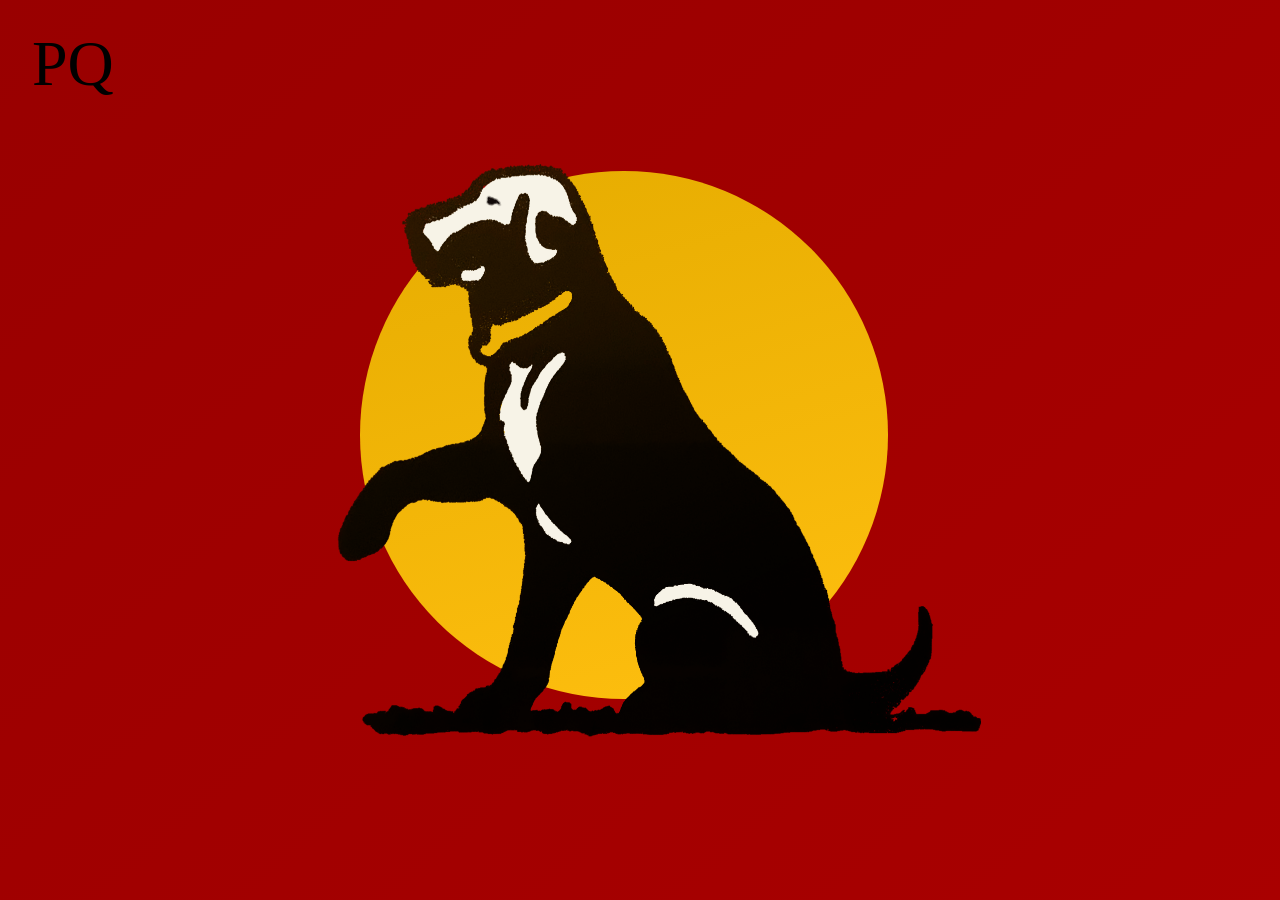
<file: index.html>
<!DOCTYPE html>
<html lang="en">
<head>
    <meta charset="UTF-8">
    <meta name="viewport" content="width=device-width, initial-scale=1.0">
    <title>PQ</title>
    <link rel="stylesheet" href="static/css/full-dog.css">
</head>
<body class="full-dog">
    <div class="logo">
        <div class="words">
            PQ
        </div>
    </div>

    <div class="entity-container">
        <div class="picture-container">
            <div class="sun-container">
                <div class="sun"></div>
            </div>
            <div class="dog-container">
                <img src="static/images/dog-only.png">
            </div>
        </div>

        <div class="card-container"></div>
    </div>
</body>
</html>
</file>
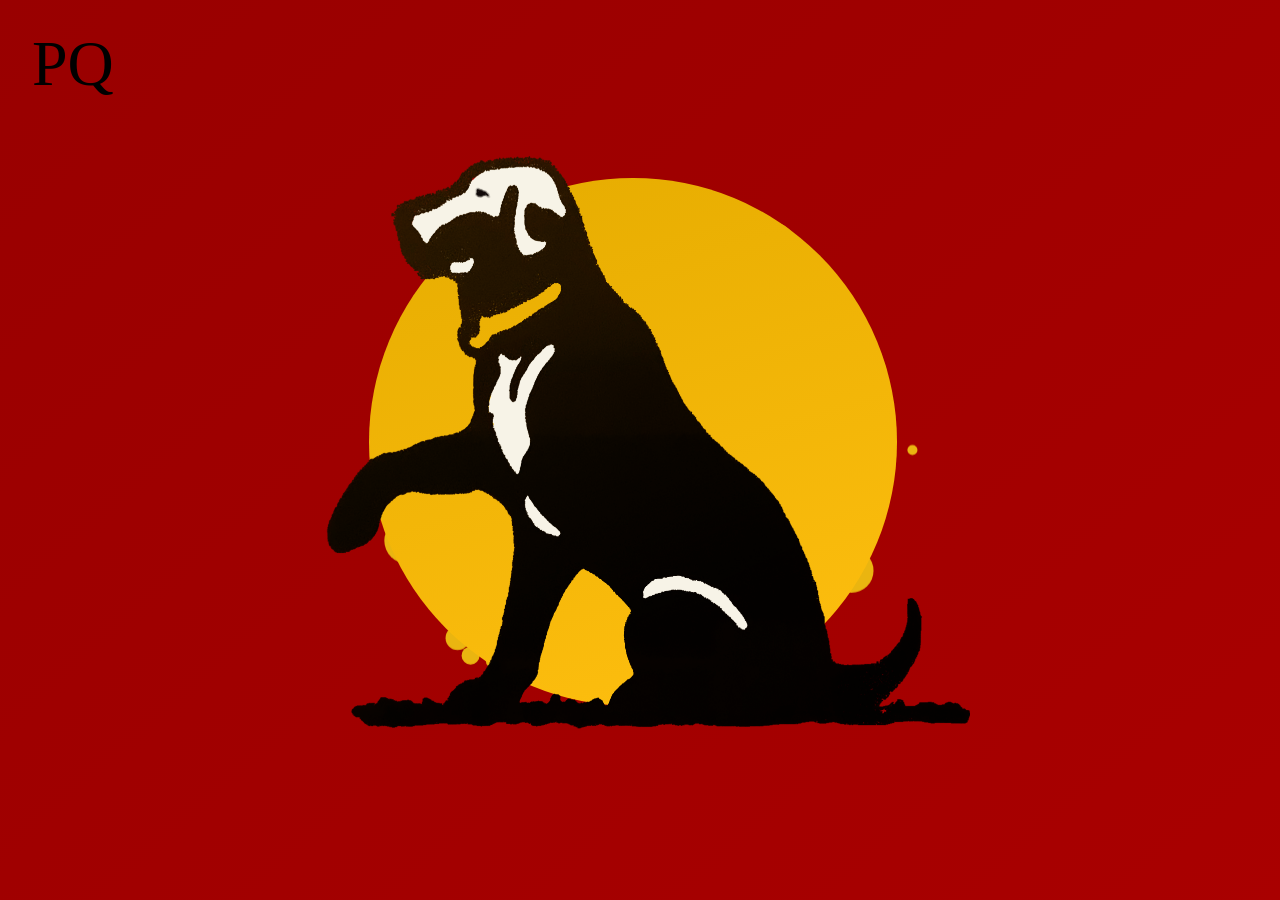
<file: docs/index.html>
<!DOCTYPE html>
<html lang="en">
<head>
    <meta charset="UTF-8">
    <meta name="viewport" content="width=device-width, initial-scale=1.0">
    <title>PQ - Dog</title>

    <link rel="preconnect" href="https://fonts.googleapis.com">
    <link rel="preconnect" href="https://fonts.gstatic.com" crossorigin>
    <link href="https://fonts.googleapis.com/css2?family=Kumbh+Sans:wght,YOPQ@100..900,300&display=swap" rel="stylesheet">

    
<link rel="stylesheet" href="/static/css/full-dog.css">

</head>

<body class="full-dog">
    <div class="logo">
        <div class="words">
            PQ
        </div>
    </div>

    <div class="entity-container">
        
<div class="picture-container">


    <div class="sun-container">
        <div class="sun"></div>
    </div>
    <canvas id="playspace"></canvas>
    <div class="dog-container">
        <img src="/static/images/dog-only.png">
    </div>
</div>

<div class="card-container"></div>

<script src="/static/js/flat.js"></script>
<script src="/static/js/mouse-track.js"></script>


    </div>
</body>
</html>
</file>
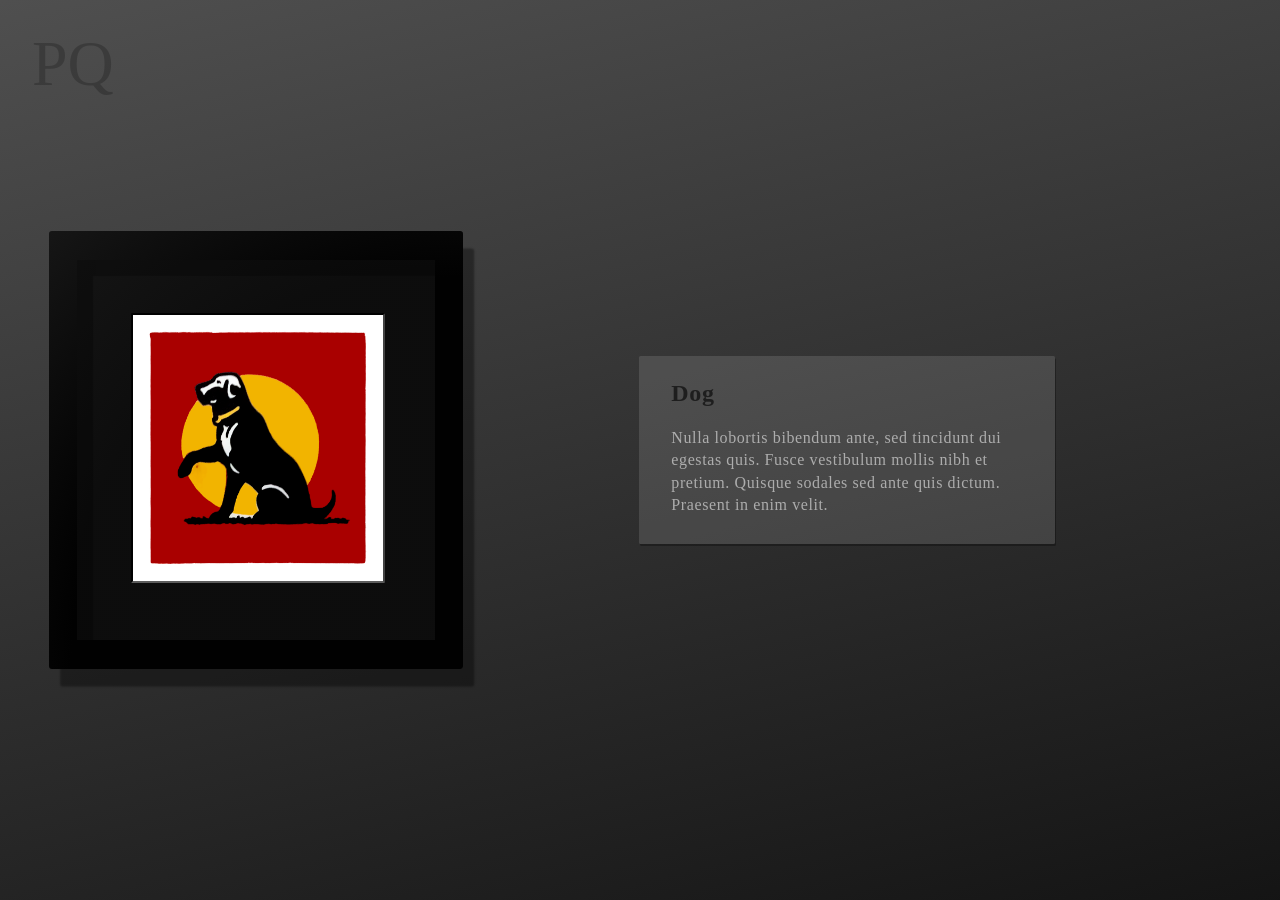
<file: frame-dog/index.html>
<!DOCTYPE html>
<html lang="en">
<head>
    <meta charset="UTF-8">
    <meta name="viewport" content="width=device-width, initial-scale=1.0">
    <title>PQ - Dog</title>
    <link rel="stylesheet" href="../static/css/frame-dog.css">
</head>
<body class="full-dog">
    <div class="logo">
        <div class="words">
            PQ
        </div>
    </div>

    <div class="entity-container">
        <div class="picture-container">
            <div class="dog-container">
                <img src="../static/images/dog-dewarped-dog.png">
            </div>
        </div>

        <div class="card-container">
            <h2>Dog</h2>
            <p>Nulla lobortis bibendum ante, sed tincidunt dui egestas quis. Fusce vestibulum mollis nibh et pretium. Quisque sodales sed ante quis dictum. Praesent in enim velit.</p>
        </div>
    </div>
</body>
</html>
</file>
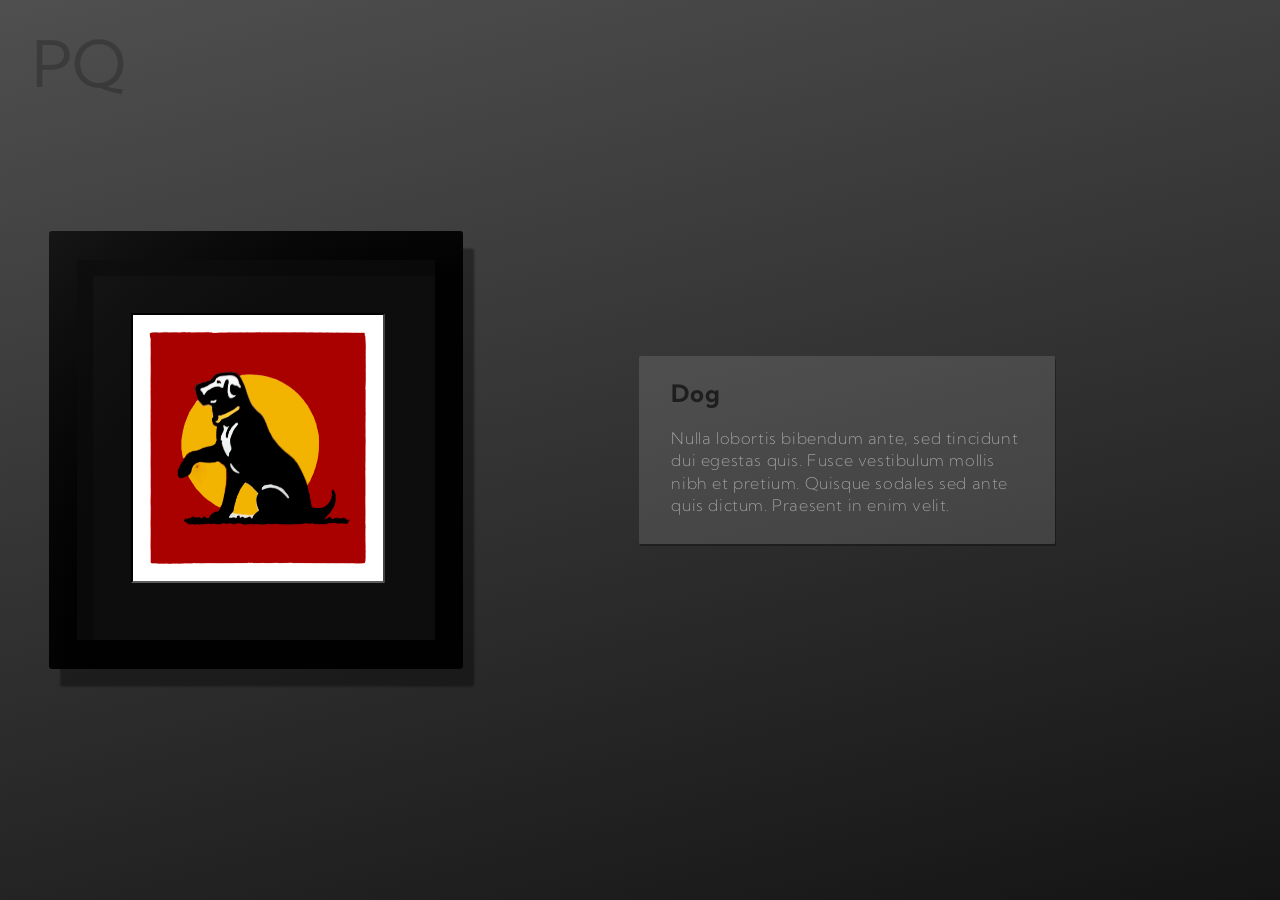
<file: docs/frame-dog/index.html>
<!DOCTYPE html>
<html lang="en">
<head>
    <meta charset="UTF-8">
    <meta name="viewport" content="width=device-width, initial-scale=1.0">
    <title>PQ - Dog</title>

    <link rel="preconnect" href="https://fonts.googleapis.com">
    <link rel="preconnect" href="https://fonts.gstatic.com" crossorigin>
    <link href="https://fonts.googleapis.com/css2?family=Kumbh+Sans:wght,YOPQ@100..900,300&display=swap" rel="stylesheet">

    
<link rel="stylesheet" href="/static/css/fonts.css">
<link rel="stylesheet" href="/static/css/frame-dog.css">

</head>

<body class="full-dog kumbh-sans">
    <div class="logo">
        <div class="words">
            PQ
        </div>
    </div>

    <div class="entity-container">
        
<div class="picture-container">
    <div class="dog-container">
        <img src="/static/images/dog-dewarped-dog.png">
    </div>
</div>

<div class="card-container">
    <h2>Dog</h2>
    <p>Nulla lobortis bibendum ante, sed tincidunt dui egestas quis. Fusce vestibulum mollis nibh et pretium. Quisque sodales sed ante quis dictum. Praesent in enim velit.</p>
</div>

    </div>
</body>
</html>
</file>
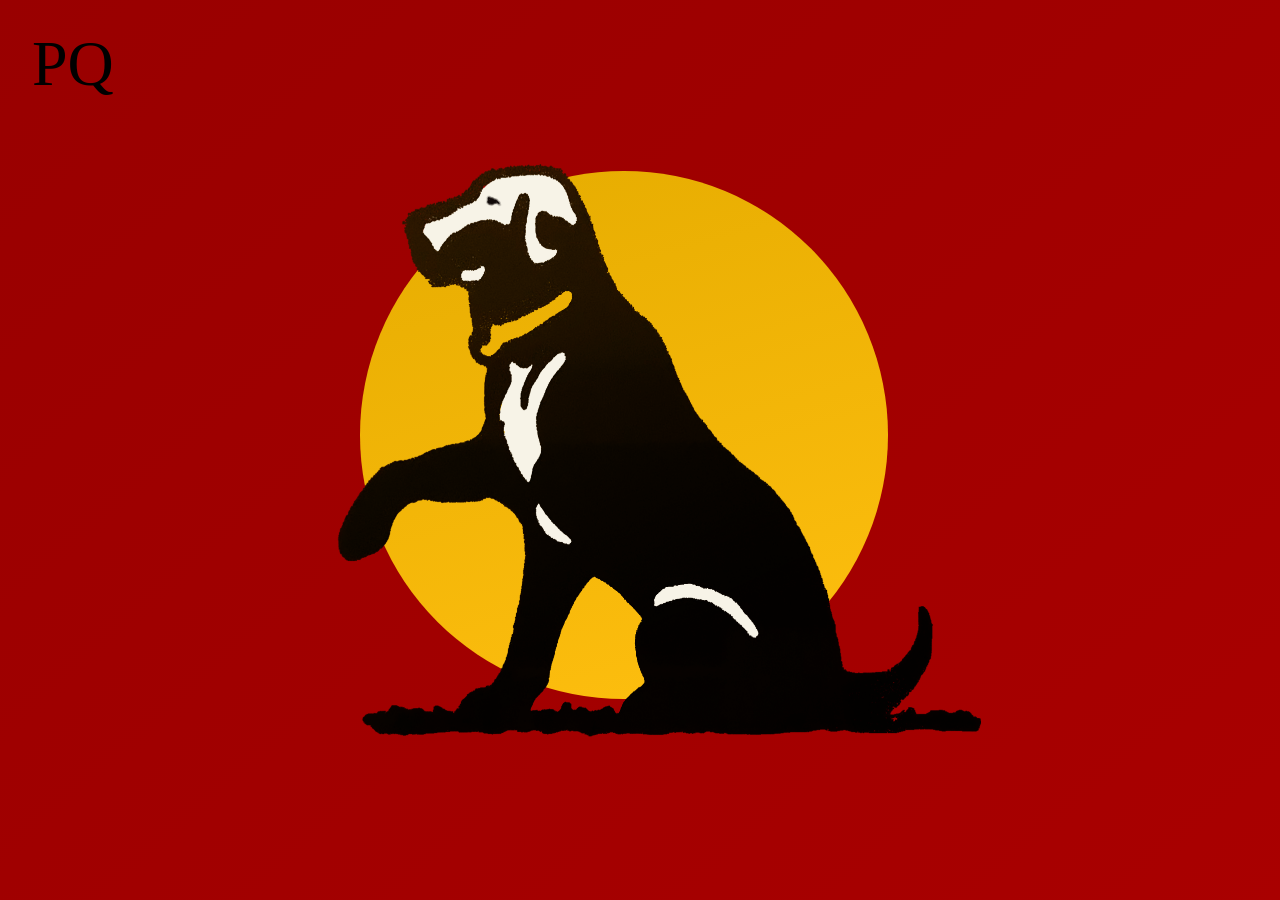
<file: docs/static-dog/index.html>
<!DOCTYPE html>
<html lang="en">
<head>
    <meta charset="UTF-8">
    <meta name="viewport" content="width=device-width, initial-scale=1.0">
    <title>PQ - Dog</title>

    <link rel="preconnect" href="https://fonts.googleapis.com">
    <link rel="preconnect" href="https://fonts.gstatic.com" crossorigin>
    <link href="https://fonts.googleapis.com/css2?family=Kumbh+Sans:wght,YOPQ@100..900,300&display=swap" rel="stylesheet">

    
<link rel="stylesheet" href="/static/css/full-dog.css">

</head>

<body class="full-dog">
    <div class="logo">
        <div class="words">
            PQ
        </div>
    </div>

    <div class="entity-container">
        
<div class="picture-container">

    <div class="sun-container">
        <div class="sun"></div>
    </div>
    <div class="dog-container">
        <img src="/static/images/dog-only.png">
    </div>
</div>

<div class="card-container"></div>

    </div>
</body>
</html>
</file>
<file: static/css/full-dog.css>
body {
    background: linear-gradient(139deg, hsl(0deg 100% 30%), #a90000);
    height: 100%;
    flex-grow: 1;
    margin: 0;
    padding: 0;
}

.picture-container {
    display: grid;
    width: 47em;
    overflow: visible;
}

.picture-container > * {
    grid-area: 1/1/1/1;
}

.sun-container {
    /* border: solid; */
    /* display: grid; */
    /* width: 100%; */
    /* overflow: hidden; */
    padding: 3em 8em 0 6em;
    /* align-items: stretch; */
    /* align-content: stretch; */
    /* justify-items: stretch; */
}

.sun {
    background: linear-gradient(344deg, hsl(44deg 100% 53%), hsl(45deg 100% 45%));
    border-radius: 50em;
    aspect-ratio: 1/1;
}

.entity-container {
    /* padding: 4em; */
    display: flex;
    max-width: 100vw;
    overflow: hidden;
    justify-content: center;
    height: 100%;
    align-items: center;
}

.dog-container img {
    width: 100%;
}

.dog-container {
    padding: 2em;
}

html {height: 100%;padding: 0;margin: 0;}

.logo {
    position: absolute;
    padding: 2rem;
    font-size: 4em;
    line-height: 1em;
}

canvas#playspace {
    /* outline: solid; */
    width: 100%;
    height: 100%;
    /* outline-offset: -1px; */
}


.sun {
    position: relative;
    transition: all .5s ease;
}

.dog-container {
    position: relative;
    transition: all 0.5s ease;
}
</file>
<file: static/css/frame-dog.css>
body {
    background: linear-gradient(
325deg, hsl(0deg 100% 30%), #a90000);
    /* background: #222; */
    background: linear-gradient(
160deg, hsl(0deg 0% 82.04%), #7f7f7f);
    background: linear-gradient(166deg, hsl(0 0% 31% / 1), hsl(0 0% 8% / 1));
    height: 100%;
    flex-grow: 1;
    margin: 0;
    padding: 0;
}

.picture-container {
    display: grid;
    width: 28%;
    /* overflow: auto; */
    /* border: solid 2.5em; */
    border-radius: 0.18em;
    box-shadow: 0.7em 1.1em 2px #0000005c;
    /* background: radial-gradient(black 53%, red); */
    /* padding: 2.6em; */
    /*
    * Created with https://www.css-gradient.com
    * Gradient link: https://www.css-gradient.com/?colors=010101@0,151515@100&gt=rc&gd=dtl
    */
    padding: 2.2%;
    background: #010101;
    background: radial-gradient(circle at right bottom, #010101 65%, #161616 100%);
}


.picture-container > * {
    grid-area: 1/1/1/1;
}

.sun-container {
    /* border: solid; */
    /* display: grid; */
    /* width: 100%; */
    /* overflow: hidden; */
    padding: 3em 8em 0 6em;
    /* align-items: stretch; */
    /* align-content: stretch; */
    /* justify-items: stretch; */
}

.sun {
    background: linear-gradient(344deg, hsl(44deg 100% 53%), hsl(45deg 100% 45%));
    border-radius: 50em;
    aspect-ratio: 1/1;
}

.entity-container {
    /* padding: 4em; */
    display: flex;
    max-width: 100vw;
    overflow: hidden;
    justify-content: center;
    height: 100%;
    align-items: center;
}

.dog-container img {
    width: 100%;
    border-radius: .1em;
    /* border: ridge 2px #c5c5c5; */
    /* border-style: groove; */
    border: solid 2px #000;
    border-right-color: #434343;
    border-bottom-color: #5d5d5d;
}

.dog-container {
    padding: 15%;
    /* padding: 5em; */
    background: #111;
    background: radial-gradient(circle at right bottom, hsl(0 0% 5% / 1) 70%, hsl(0 0% 8% / 1) 100%);
    box-shadow: inset 1em 1em 1px #00000047;
}

html {height: 100%;padding: 0;margin: 0;}

.logo {
    position: absolute;
    padding: 2rem;
    font-size: 4em;
    line-height: 1em;
    font-weight: 400;
}


.logo .words {
    color: #00000036;
}


.card-container h2, .card-container p {
    margin: 0;
}

.card-container {
    width: 22em;
    margin: 11em;
    color: #ffffff8c;
    background: #fdfdfd1f;
    padding: 1.6em 2em 1.7em;
    display: flex;
    flex-direction: column;
    gap: 1.4em;
    line-height: 1.4em;
    letter-spacing: 0.6px;
    border-radius: 0.1em;
    /* margin-top: auto; */
    /* margin-bottom: 1em; */
    /* display: none; */
    /* border: solid 1px #ffffff12; */
    box-shadow: 1px 2px #0000004f;
}


.card-container h2 {
    color: #00000099;
}


.card-container p {
    font-weight: 200;
    /* text-shadow: 0 0 #595959; */
}
</file>
<file: static/css/fonts.css>
.kumbh-sans {
  font-family: "Kumbh Sans", sans-serif;
  font-optical-sizing: auto;
  font-weight: 200;
  font-style: normal;
  font-variation-settings:
    "YOPQ" 300;
}
</file>
